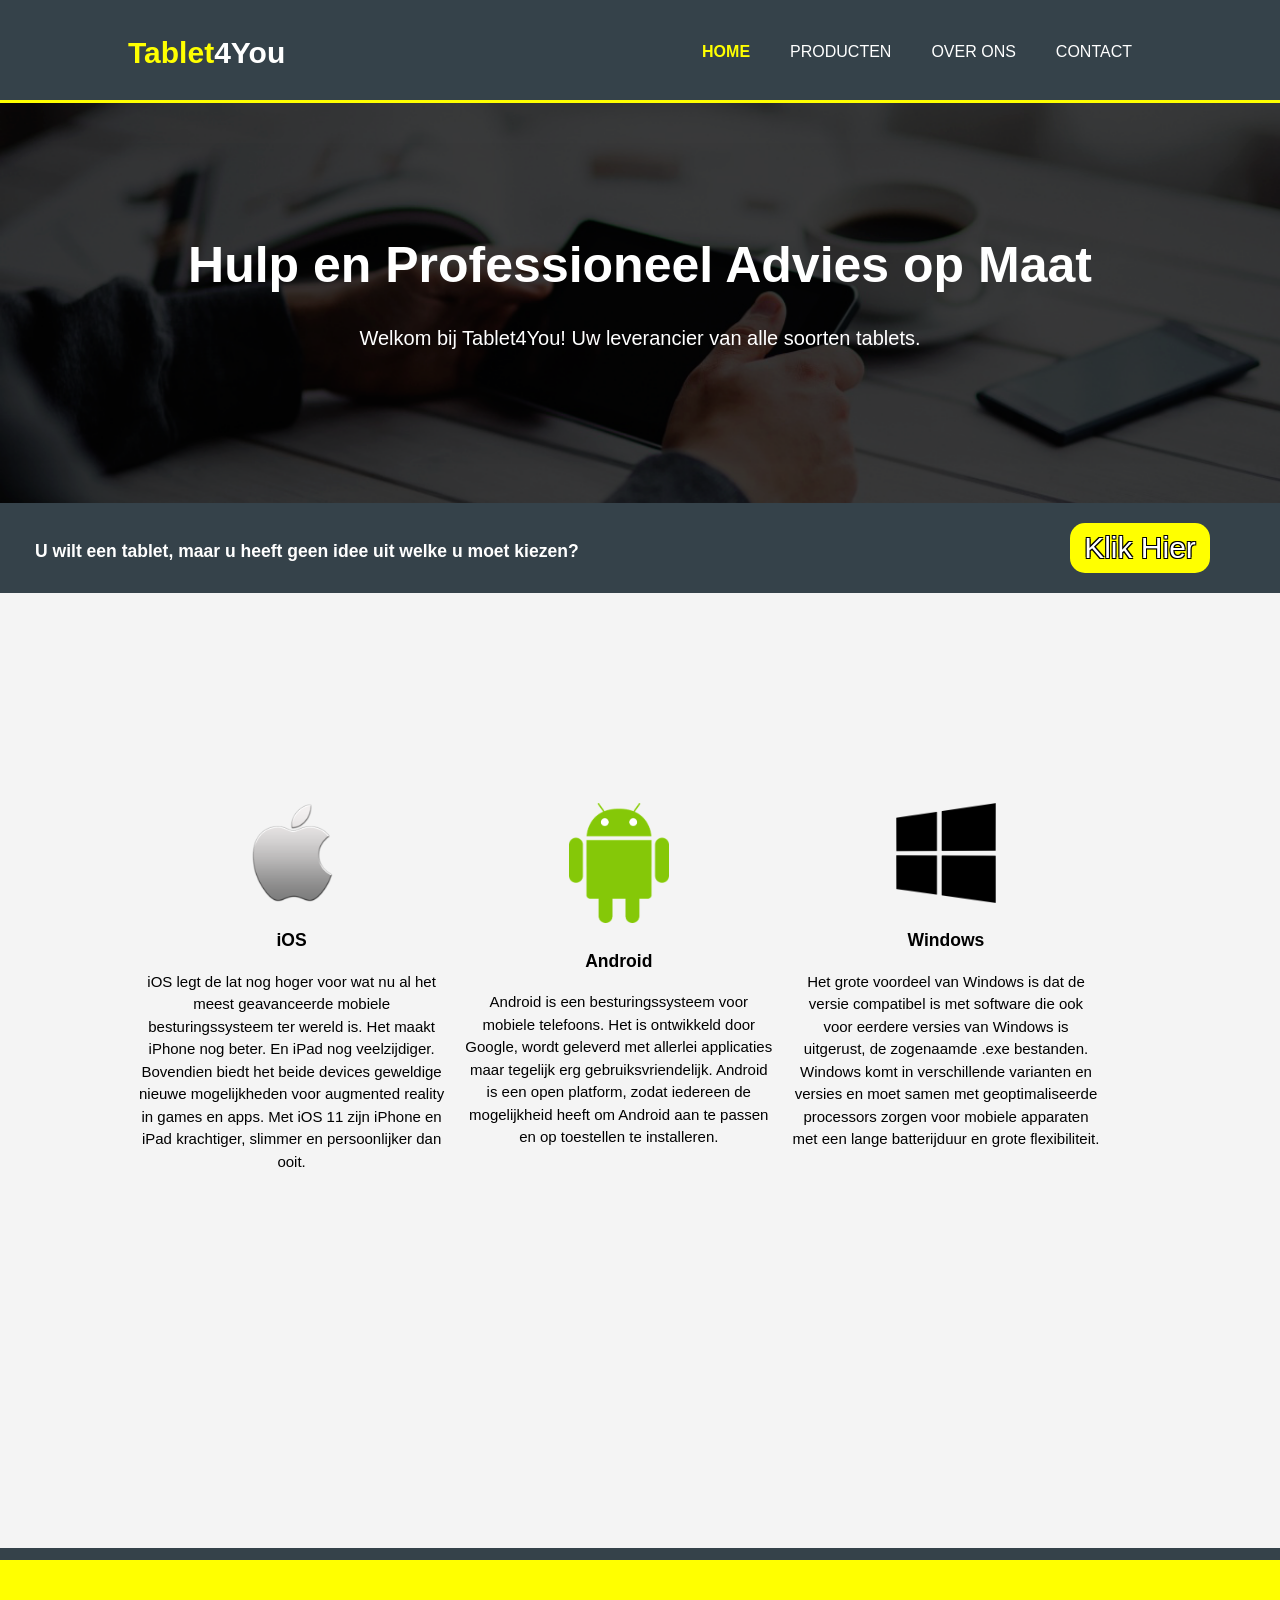
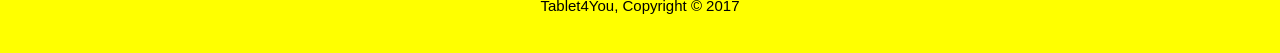
<file: workspace/index.html>
<!DOCTYPE html>
<html>
    <head>
        <meta charset="utf-8">
        <meta http-equiv="X-UA-Compatible" content="IE=edge">
        <meta name="viewport" content="width=device-width">
        <meta name="description" content="Tablet4You, leverancier, tablets, advies, store, vergelijking">
        <meta name="author" content="Jermo barbereaux Swaab">
        <link rel="stylesheet" href="css/style.css">
        <title>Tablet4You | Welkom</title>
    </head>
    <body>
        <header>
          <div class="container">
            <h1 id="branding"><a href="index.html"><span class="highlight">Tablet</span></a>4You</h1>
              <nav>
                <ul>
                  <li class="current"><a href="index.html">Home</a></li>
                  <li ><a href="producten.html">Producten</a></li>
                  <li ><a href="over-ons.html">Over ons</a></li>
                  <li ><a href="contact.html">Contact</a></li>
                </ul>
              </nav>
            </div>
        </header>

        <section id="showcase">
          <div class="container">
            <h1>Hulp en Professioneel Advies op Maat</h1>
            <p>Welkom bij Tablet4You! Uw leverancier van alle soorten tablets. </p>
          </div>
        </section>

        <section id="enquete">
          <h3>U wilt een tablet, maar u heeft geen idee uit welke u moet kiezen?</h3>
          <form method="get" action="https://www.kieskeurig.nl/tablet/
            informatie?gclid=CjwKCAjw-NXPBRB4EiwAVNRLKocKiCOLxY4FORm1Pfgj
            -SnQT7N3kNnmWvGTijvY7-6i064ntR_AGxoCwVMQAvD_BwE&gclsrc=aw.ds">
            <button type="submit" class="button1">Klik Hier</button>
          </form>
        </section>

        <section id="boxes">
          <div class="container">
            <div class="afbeeldingen">
              <img src="./img/apple-logo.png">
              <h3>iOS</h3>
              <p>iOS legt de lat nog hoger voor wat nu al het meest geavanceerde mobiele besturingssysteem ter wereld is.
                Het maakt iPhone nog beter. En iPad nog veelzijdiger. Bovendien biedt het beide devices geweldige nieuwe mogelijkheden voor augmented reality in games en apps.
                Met iOS 11 zijn iPhone en iPad krachtiger, slimmer en persoonlijker dan ooit.</p>
            </div>
            <div class="afbeeldingen">
              <img src="./img/android-logo.png">
              <h3>Android</h3>
              <p>Android is een besturingssysteem voor mobiele telefoons. Het is ontwikkeld door Google, wordt geleverd met allerlei applicaties maar tegelijk erg gebruiksvriendelijk.
                Android is een open platform, zodat  iedereen de mogelijkheid heeft om Android aan te passen en op toestellen te installeren.</p>
            </div>
            <div class="afbeeldingen">
              <img src="./img/windows-logo.png" alt="">
              <h3>Windows</h3>
              <p>Het grote voordeel van Windows is dat de versie compatibel is met software die ook voor eerdere versies van Windows is uitgerust, de zogenaamde .exe bestanden.
                Windows komt in verschillende varianten en versies en moet samen met geoptimaliseerde processors zorgen voor mobiele apparaten met een lange batterijduur en grote flexibiliteit. </p>
            </div>
        </section>

        <footer>
          <p>Tablet4You, Copyright &copy; 2017</p>
        </footer>
    </body>
</html>
</file>
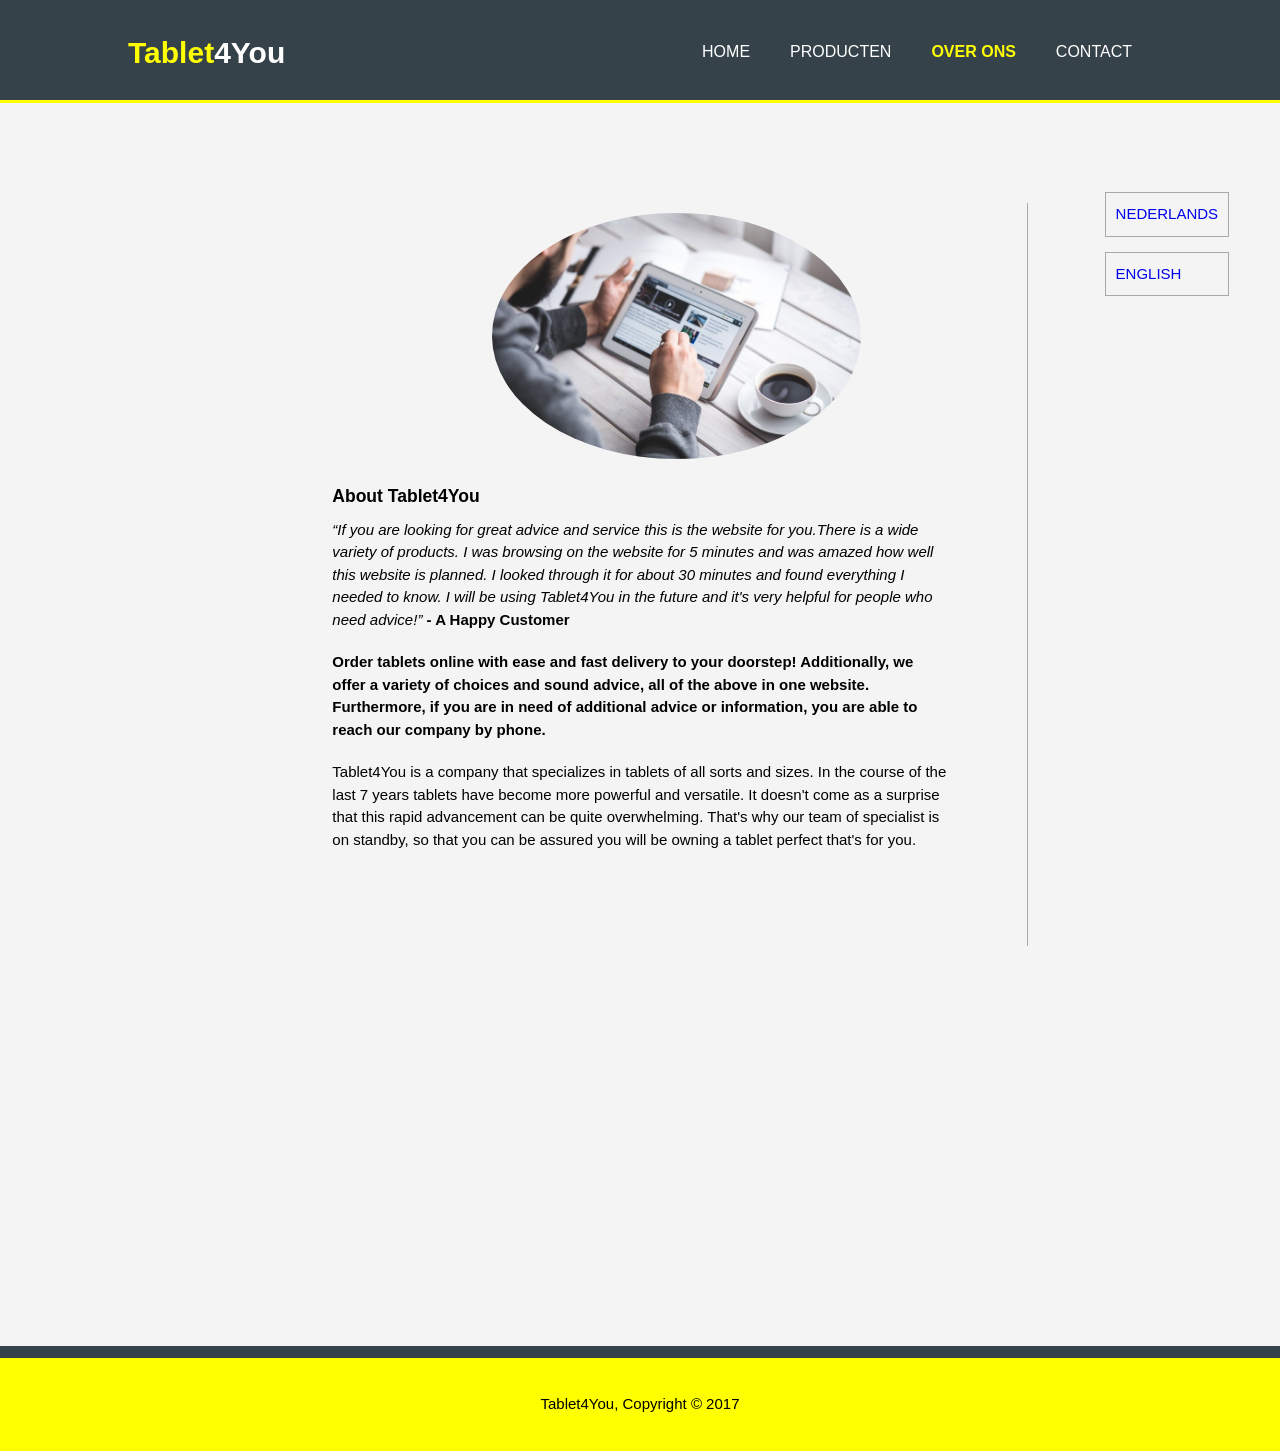
<file: workspace/about-us.html>
<!DOCTYPE html>
<html>
    <head>
        <meta charset="utf-8">
        <meta http-equiv="X-UA-Compatible" content="IE=edge">
        <meta name="viewport" content="width=device-width, initial-scale=1">
        <meta name="description" content="Over ons, tablet4you, about us, info, uitleg">
        <meta name="author" content="Jermo Barbereaux Swaab">
        <link rel="stylesheet" href="css/over-ons.css">
        <title>About Us | Tablet4You</title>
    </head>
    <body>

      <header>
        <div class="container">
          <h1 id="branding"><a href="index.html"><span class="highlight">Tablet</span></a>4You</h1>
            <nav>
              <ul>
                <li ><a href="index.html">Home</a></li>
                <li ><a href="producten.html">Producten</a></li>
                <li class="current"><a href="over-ons.html">Over ons</a></li>
                <li ><a href="contact.html">Contact</a></li>
              </ul>
            </nav>
          </div>
      </header>

      <div class="container">
          <content class="sidebar">
            <ul id="tweetalen">
              <li><a href="over-ons.html">Nederlands</a></li>
              <li><a href="about-us.html">English</a></li>
            </ul>
          </content>

          <main class="main-content">
            <div class="intro">
              <img id="picture" src="img/banner2.jpg">
              <h3>About Tablet4You</h3>

              <em><q>If you are looking for great advice and service this is the website for you.There is a wide variety of products.
                  I was browsing on the website for 5 minutes and was amazed how well this website is planned. I looked through it for about 30 minutes and found everything I needed to know.
                  I will be using Tablet4You in the future and it's very helpful for people who need advice!</q></em>
                  <strong> - A Happy Customer</strong>


              <h4>Order tablets online with ease and fast delivery to your doorstep! Additionally, we offer a variety of choices
              and sound advice, all of the above in one website. Furthermore, if you are in need of additional advice or information,
              you are able to reach our company by phone.</h4>

              <p>Tablet4You is a company that specializes in tablets of all sorts and sizes. In the course of the last 7 years
              tablets have become more powerful and versatile. It doesn't come as a surprise that this rapid advancement can be
              quite overwhelming. That's why our team of specialist is on standby, so that you can be assured you will be owning a tablet
              perfect that's for you.
            </div>
          </main>
      </div>

      <footer>
        <p>Tablet4You, Copyright &copy; 2017</p>
      </footer>

    </body>
</html>
</file>
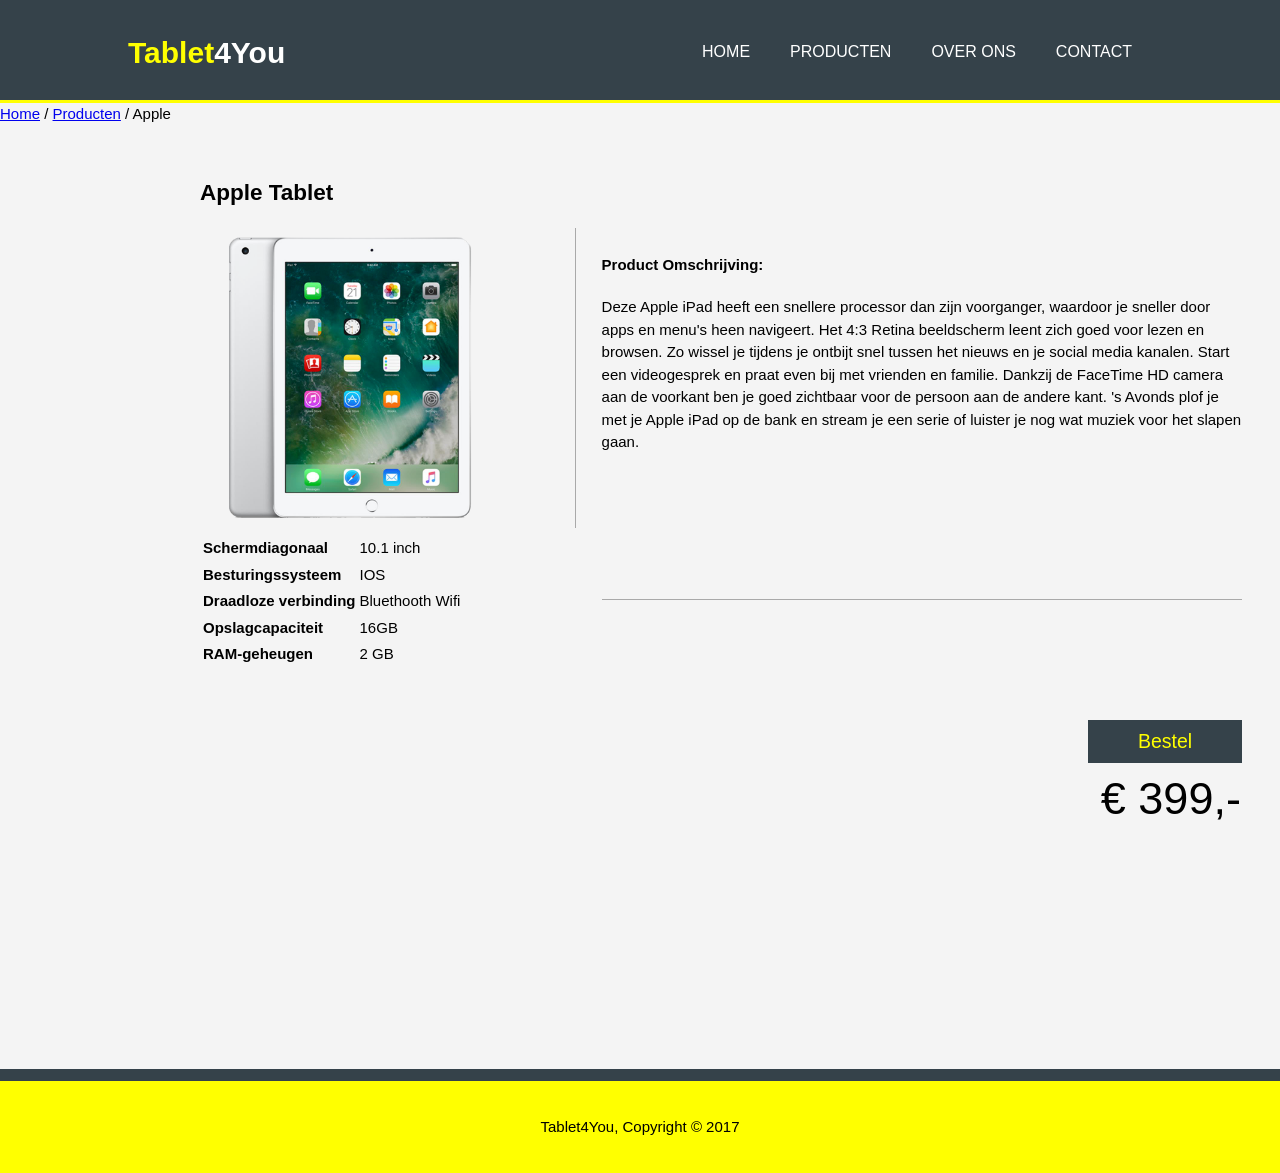
<file: workspace/apple_1.html>
<!DOCTYPE html>
<html>
    <head>
        <meta charset="utf-8">
        <meta http-equiv="X-UA-Compatible" content="IE=edge">
        <meta name="viewport" content="width=device-width, initial-scale=1">
        <meta name="description" content="tablet4you, tablet, apple, 10.1, ios">
        <meta name="author" content="Jermo Barbereaux Swaab">
        <link rel="stylesheet" href="css/tablets.css">
        <title>Apple Tablet | Tablet4You</title>
    </head>
    <body>
      <header>
        <div class="container">
          <h1 id="branding"><a href="index.html"><span class="highlight">Tablet</span></a>4You</h1>
            <nav>
              <ul>
                <li ><a href="index.html">Home</a></li>
                <li ><a href="producten.html">Producten</a></li>
                <li ><a href="over-ons.html">Over ons</a></li>
                <li ><a href="contact.html">Contact</a></li>
              </ul>
            </nav>
          </div>
      </header>
        <div class="broodkruimel"><a href="index.html">Home</a> / <a href="producten.html">Producten</a> / Apple</div>
        <main>
            <content>
                <h2>Apple Tablet</h2>
            </content>
            <content >
                <div class="product-detail">
                    <img src="img/apple zilver 10.png" alt="Een tablet van het merk Apple">
                    <div class="bestel-tablet">
                        <span class="prijs"> € 399,-</span>
                        <form method="get" action="https://www.bcc.nl/computer/tablet">
                          <button type="submit" class="button1">Bestel</button>
                    </div>
                </div>

                <div class="product-description-detail">
                    <table class="product-table">
                        <tr>
                            <th>Schermdiagonaal</th>
                            <td>10.1 inch</td>
                        </tr>
                        <tr>
                            <th>Besturingssysteem</th>
                            <td>IOS</td>
                        </tr>
                        <tr>
                            <th>Draadloze verbinding</th>
                            <td>Bluethooth Wifi</td>
                        </tr>
                        <tr>
                            <th>Opslagcapaciteit</th>
                            <td>16GB</td>
                        </tr>
                        <tr>
                            <th>RAM-geheugen</th>
                            <td> 2 GB</td>
                        </tr>

                    </table>
                    <div class="product-description">
                       <h4>Product Omschrijving:</h4>
                       <p>Deze Apple iPad heeft een snellere processor dan zijn voorganger,
                       waardoor je sneller door apps en menu's heen navigeert.
                       Het 4:3 Retina beeldscherm leent zich goed voor lezen en browsen.
                       Zo wissel je tijdens je ontbijt snel tussen het nieuws en je social media kanalen.
                       Start een videogesprek en praat even bij met vrienden en familie.
                       Dankzij de FaceTime HD camera aan de voorkant ben je goed zichtbaar voor de persoon aan de andere kant.
                       's Avonds plof je met je Apple iPad op de bank en stream je een serie of
                       luister je nog wat muziek voor het slapen gaan.</p>
                    </div>
                </div>

            </content>
        </main>
        <footer>
          <p>Tablet4You, Copyright &copy; 2017</p>
        </footer>
    </body>

</html>
</file>
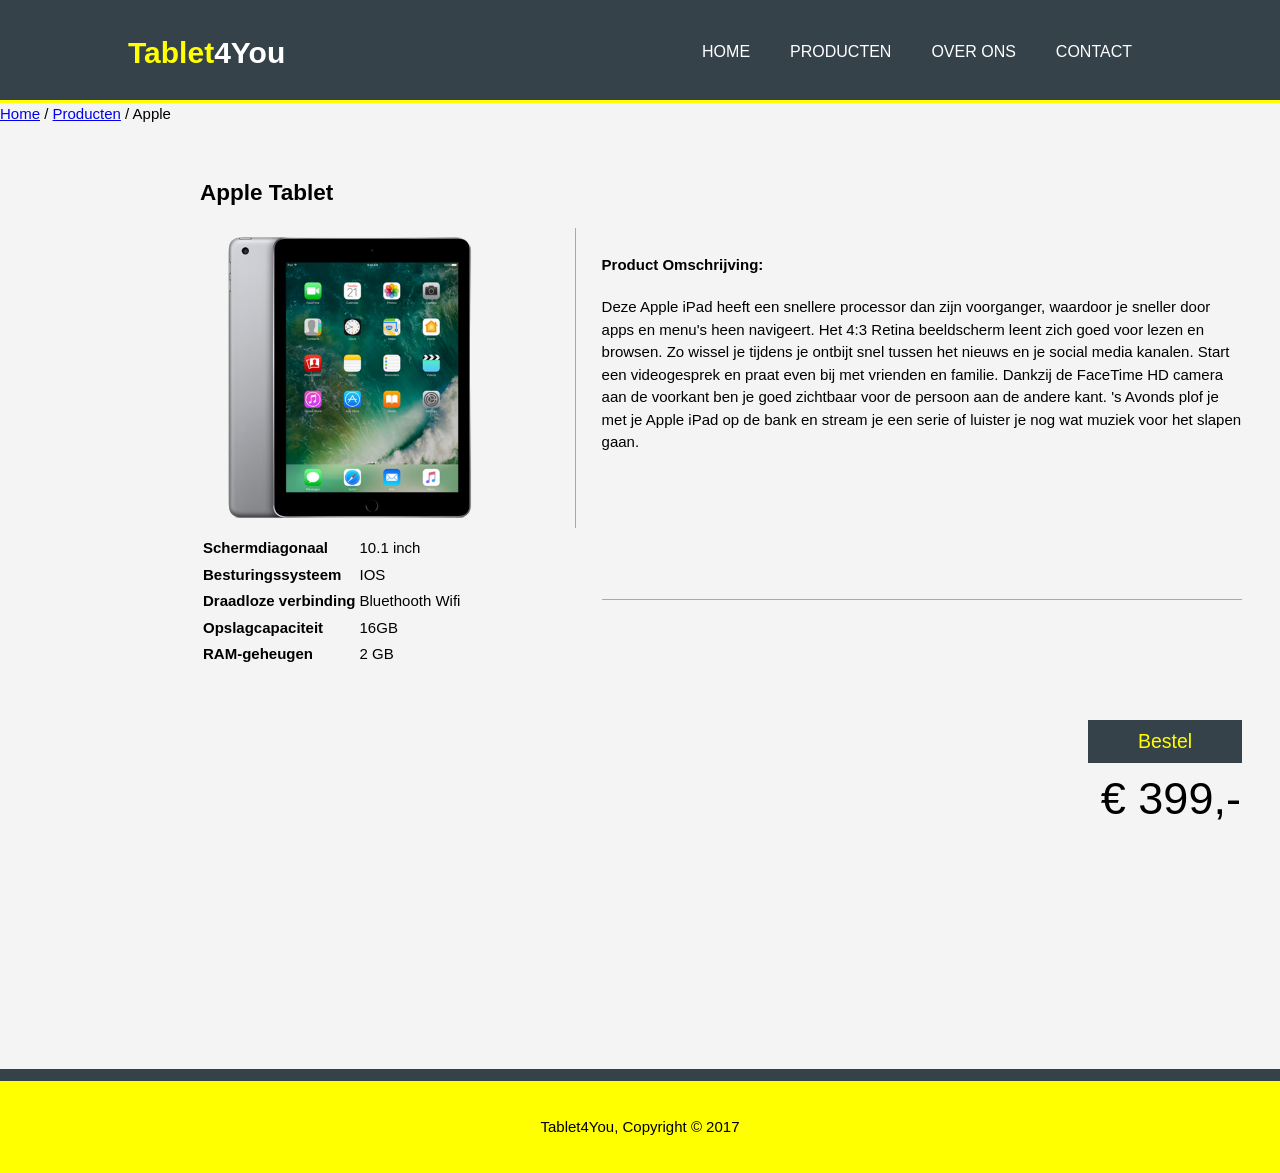
<file: workspace/apple_2.html>
<!DOCTYPE html>
<html>
    <head>
        <meta charset="utf-8">
        <meta http-equiv="X-UA-Compatible" content="IE=edge">
        <meta name="viewport" content="width=device-width, initial-scale=1">
        <meta name="description" content="tablet4you, tablet, apple, 10.1, ios">
        <meta name="author" content="Jermo Barbereaux Swaab">
        <link rel="stylesheet" href="css/tablets.css">
        <title>Apple Tablet | Tablet4You</title>
    </head>
    <body>
      <header>
        <div class="container">
          <h1 id="branding"><a href="index.html"><span class="highlight">Tablet</span></a>4You</h1>
            <nav>
              <ul>
                <li ><a href="index.html">Home</a></li>
                <li ><a href="producten.html">Producten</a></li>
                <li ><a href="over-ons.html">Over ons</a></li>
                <li ><a href="contact.html">Contact</a></li>
              </ul>
            </nav>
          </div>
      </header>
        <div class="broodkruimel"><a href="index.html">Home</a> / <a href="producten.html">Producten</a> / Apple</div>
        <main>
            <content>
                <h2>Apple Tablet</h2>
            </content>
            <content >
                <div class="product-detail">
                    <img src="img/apple space grey 10.png" alt="Een tablet van het merk Apple">
                    <div class="bestel-tablet">
                        <span class="prijs"> € 399,-</span>
                        <form method="get" action="https://www.bcc.nl/computer/tablet">
                          <button type="submit" class="button1">Bestel</button>
                    </div>
                </div>

                <div class="product-description-detail">
                    <table class="product-table">
                        <tr>
                            <th>Schermdiagonaal</th>
                            <td>10.1 inch</td>
                        </tr>
                        <tr>
                            <th>Besturingssysteem</th>
                            <td>IOS</td>
                        </tr>
                        <tr>
                            <th>Draadloze verbinding</th>
                            <td>Bluethooth Wifi</td>
                        </tr>
                        <tr>
                            <th>Opslagcapaciteit</th>
                            <td>16GB</td>
                        </tr>
                        <tr>
                            <th>RAM-geheugen</th>
                            <td> 2 GB</td>
                        </tr>

                    </table>
                    <div class="product-description">
                       <h4>Product Omschrijving:</h4>
                       <p>Deze Apple iPad heeft een snellere processor dan zijn voorganger,
                       waardoor je sneller door apps en menu's heen navigeert.
                       Het 4:3 Retina beeldscherm leent zich goed voor lezen en browsen.
                       Zo wissel je tijdens je ontbijt snel tussen het nieuws en je social media kanalen.
                       Start een videogesprek en praat even bij met vrienden en familie.
                       Dankzij de FaceTime HD camera aan de voorkant ben je goed zichtbaar voor de persoon aan de andere kant.
                       's Avonds plof je met je Apple iPad op de bank en stream je een serie of
                       luister je nog wat muziek voor het slapen gaan.</p>
                    </div>
                </div>
            </content>
        </main>
        <footer>
              <p>Tablet4You, Copyright &copy; 2017</p>
        </footer>

    </body>
</html>
</file>
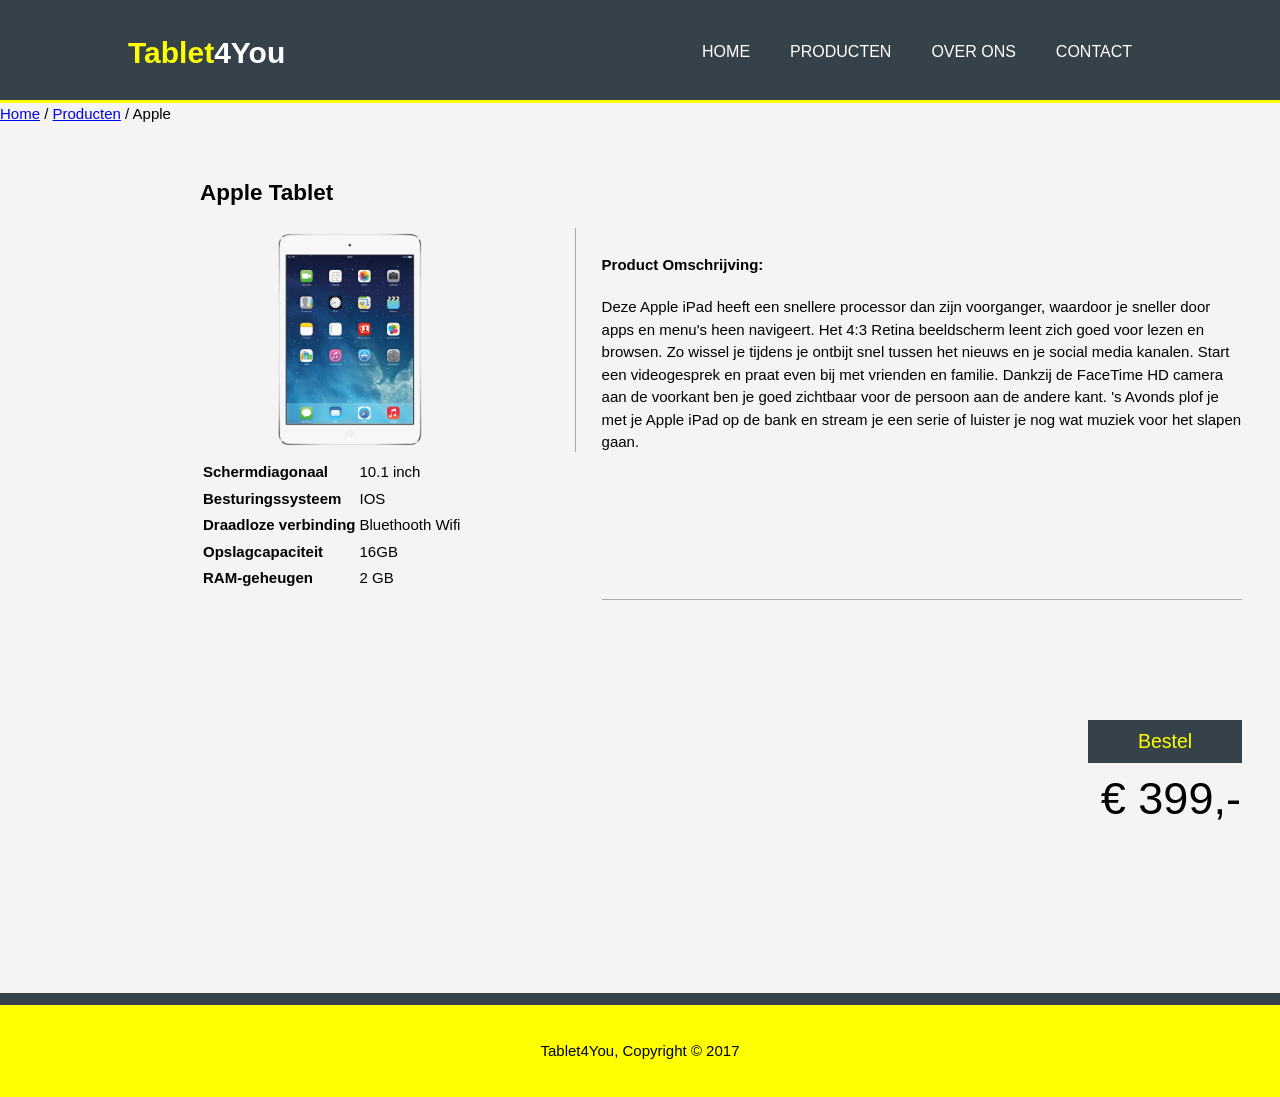
<file: workspace/apple_3.html>
<!DOCTYPE html>
<html>
    <head>
        <meta charset="utf-8">
        <meta http-equiv="X-UA-Compatible" content="IE=edge">
        <meta name="viewport" content="width=device-width, initial-scale=1">
        <meta name="description" content="tablet4you, tablet, apple, 10.1, ios">
        <meta name="author" content="Jermo Barbereaux Swaab">
        <link rel="stylesheet" href="css/tablets.css">
        <title>Apple Tablet | Tablet4You</title>
    </head>
    <body>
      <header>
        <div class="container">
          <h1 id="branding"><a href="index.html"><span class="highlight">Tablet</span></a>4You</h1>
            <nav>
              <ul>
                <li ><a href="index.html">Home</a></li>
                <li ><a href="producten.html">Producten</a></li>
                <li ><a href="over-ons.html">Over ons</a></li>
                <li ><a href="contact.html">Contact</a></li>
              </ul>
            </nav>
          </div>
      </header>
        <div class="broodkruimel"><a href="index.html">Home</a> / <a href="producten.html">Producten</a> / Apple</div>
        <main>
            <content>
                <h2>Apple Tablet</h2>
            </content>
            <content >
                <div class="product-detail">
                    <img src="img/apple wit 10.png" alt="Een tablet van het merk Apple">
                    <div class="bestel-tablet">
                        <span class="prijs"> € 399,-</span>
                        <form method="get" action="https://www.bcc.nl/computer/tablet">
                          <button type="submit" class="button1">Bestel</button>
                    </div>
                </div>


                <div class="product-description-detail">
                    <table class="product-table">
                        <tr>
                            <th>Schermdiagonaal</th>
                            <td>10.1 inch</td>
                        </tr>
                        <tr>
                            <th>Besturingssysteem</th>
                            <td>IOS</td>
                        </tr>
                        <tr>
                            <th>Draadloze verbinding</th>
                            <td>Bluethooth Wifi</td>
                        </tr>
                        <tr>
                            <th>Opslagcapaciteit</th>
                            <td>16GB</td>
                        </tr>
                        <tr>
                            <th>RAM-geheugen</th>
                            <td> 2 GB</td>
                        </tr>

                    </table>
                    <div class="product-description">
                       <h4>Product Omschrijving:</h4>
                       <p>Deze Apple iPad heeft een snellere processor dan zijn voorganger,
                       waardoor je sneller door apps en menu's heen navigeert.
                       Het 4:3 Retina beeldscherm leent zich goed voor lezen en browsen.
                       Zo wissel je tijdens je ontbijt snel tussen het nieuws en je social media kanalen.
                       Start een videogesprek en praat even bij met vrienden en familie.
                       Dankzij de FaceTime HD camera aan de voorkant ben je goed zichtbaar voor de persoon aan de andere kant.
                       's Avonds plof je met je Apple iPad op de bank en stream je een serie of
                       luister je nog wat muziek voor het slapen gaan.</p>
                    </div>
                </div>

            </content>
        </main>
        <footer>
          <p>Tablet4You, Copyright &copy; 2017</p>
        </footer>

    </body>
</html>
</file>
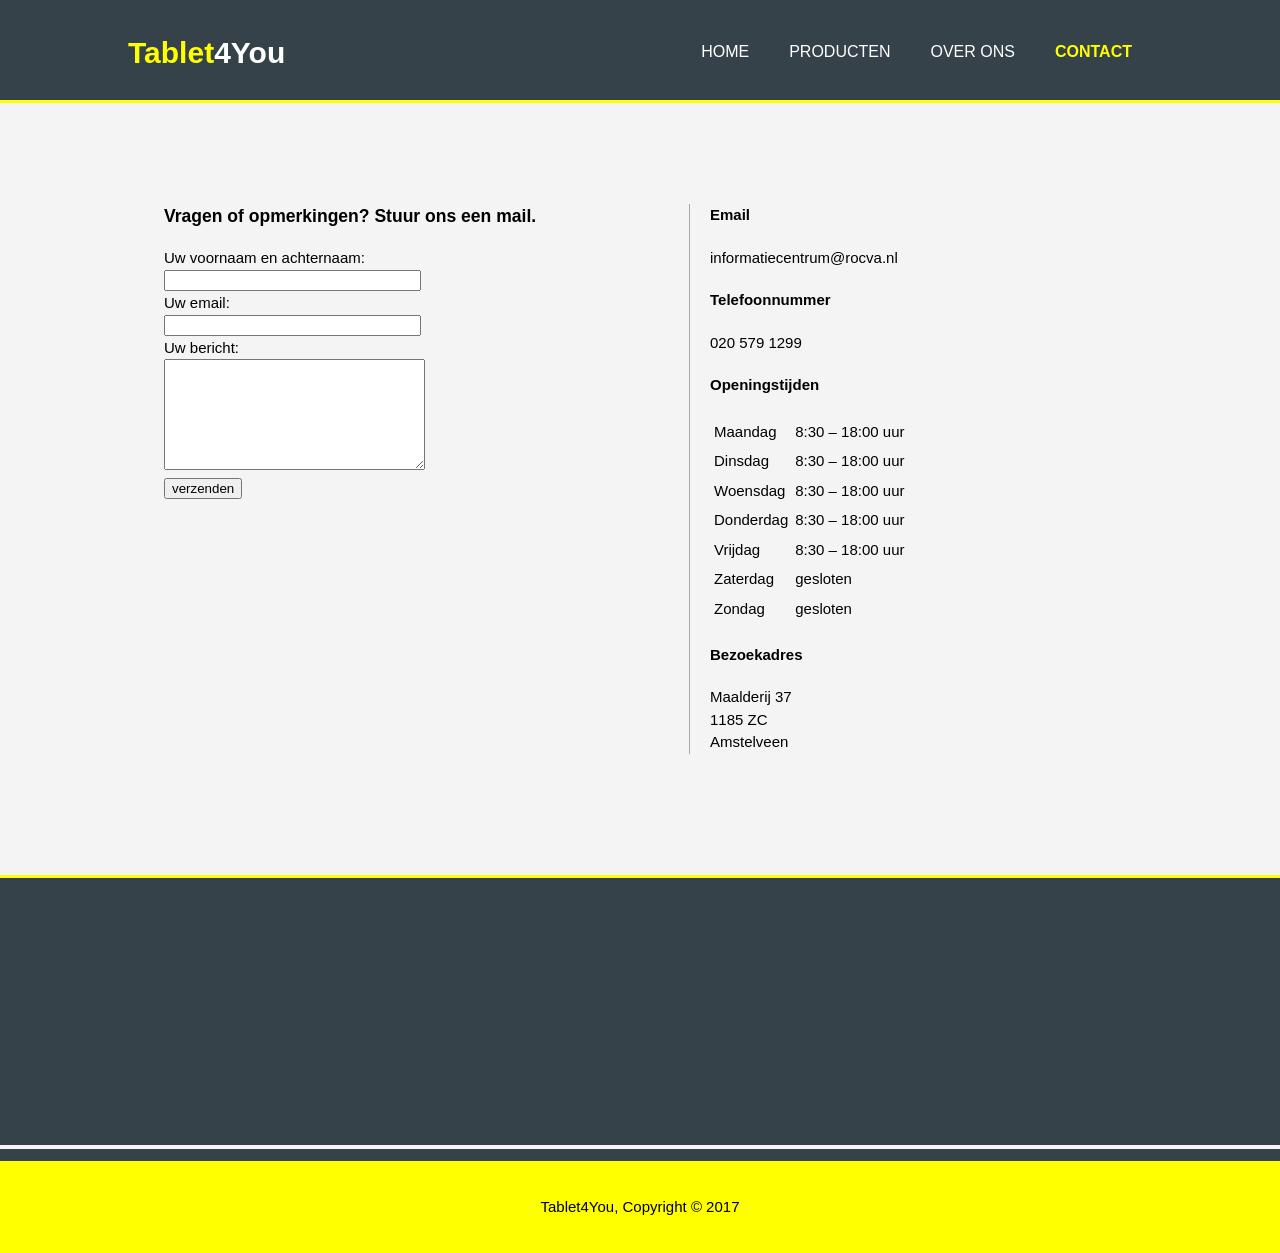
<file: workspace/contact.html>
<!DOCTYPE html>
<html>
    <head>
        <meta charset="utf-8">
        <meta http-equiv="X-UA-Compatible" content="IE=edge">
        <meta name="viewport" content="width=device-width, initial-scale=1">
        <meta name="description" content="contact, tablet4you, email, telefoonnummer">
        <meta name="author" content="Jermo Barbereaux Swaab">
        <link rel="stylesheet" href="css/contact.css">
        <title>Contact | Tablet4You</title>
    </head>
    <body>
      <header>
        <div class="container">
          <h1 id="branding"><a href="index.html"><span class="highlight">Tablet</span></a>4You</h1>
            <nav>
              <ul>
                <li ><a href="index.html">Home</a></li>
                <li ><a href="producten.html">Producten</a></li>
                <li ><a href="over-ons.html">Over ons</a></li>
                <li class="current"><a href="contact.html">Contact</a></li>
              </ul>
            </nav>
          </div>
      </header>
      <div class="container-contact">
        <div class="contact-form">
          <form id="contact_form" action="mailto:example@mail.com" method="POST" enctype="multipart/form-data">
            <div class="row">
              <h3>Vragen of opmerkingen? Stuur ons een mail.</h3>
              <label for="name">Uw voornaam en achternaam:</label><br>
              <input id="name" class="input" name="name" type="text" value="" size="30"><br>
            </div>
            <div class="row">
              <label for="email">Uw email:</label><br>
              <input id="email" class="input" name="email" type="text" value="" size="30"><br>
            </div>
            <div class="row">
              <label for="message">Uw bericht:</label><br>
              <textarea id="message" class="input" name="message" rows="7" cols="30"></textarea><br>
            </div>
            <input type="submit" name="action" value="verzenden">

          </form>
        </div>

        <div id="bedrijf-info">
          <h4>Email</h4>
          <p>informatiecentrum@rocva.nl</p>

          <h4>Telefoonnummer</h4>
          <p>020 579 1299</p>

          <h4>Openingstijden</h4>
          <table border="0" cellspacing="1" cellpadding="3">
            <tbody>
            <tr>
              <td>Maandag</td>
              <td>8:30 – 18:00 uur</td>
            </tr>
            <tr>
              <td>Dinsdag</td>
              <td>8:30 – 18:00 uur</td>
            </tr>
            <tr>
              <td>Woensdag</td>
              <td>8:30 – 18:00 uur</td>
            </tr>
            <tr>
              <td>Donderdag</td>
              <td>8:30 – 18:00 uur</td>
            </tr>
            <tr>
              <td>Vrijdag</td>
              <td>8:30 – 18:00 uur</td>
            </tr>
            <tr>
              <td>Zaterdag</td>
              <td>gesloten</td>
            </tr>
            <tr>
              <td>Zondag</td>
              <td>gesloten</td>
            </tr>
            </tbody>
            </table>

          <h4>Bezoekadres</h4>
          Maalderij 37 <br>
          1185 ZC <br>
          Amstelveen <br>
        </div>
      </div>

      <footer>
        <p>Tablet4You, Copyright &copy; 2017</p>
      </footer>

      <div class="maps">
        <iframe src="https://www.google.com/maps/embed?pb=!1m18!1m12!1m3!1d6902.611761597907!2d4.83809171660685!
        3d52.289835379259124!2m3!1f0!2f0!3f0!3m2!1i1024!2i768!4f13.1!3m3!1m2!1s0x0%3A0x193fc89bd75773ba!2sROC+van+Amsterdam+-+MBO+College+Amstelland!5e0!3m2!1sen!2snl!4v1509313641135"
        width="100%" height="250" frameborder="0"</iframe>
      </div>

    </body>
  </html>
</file>
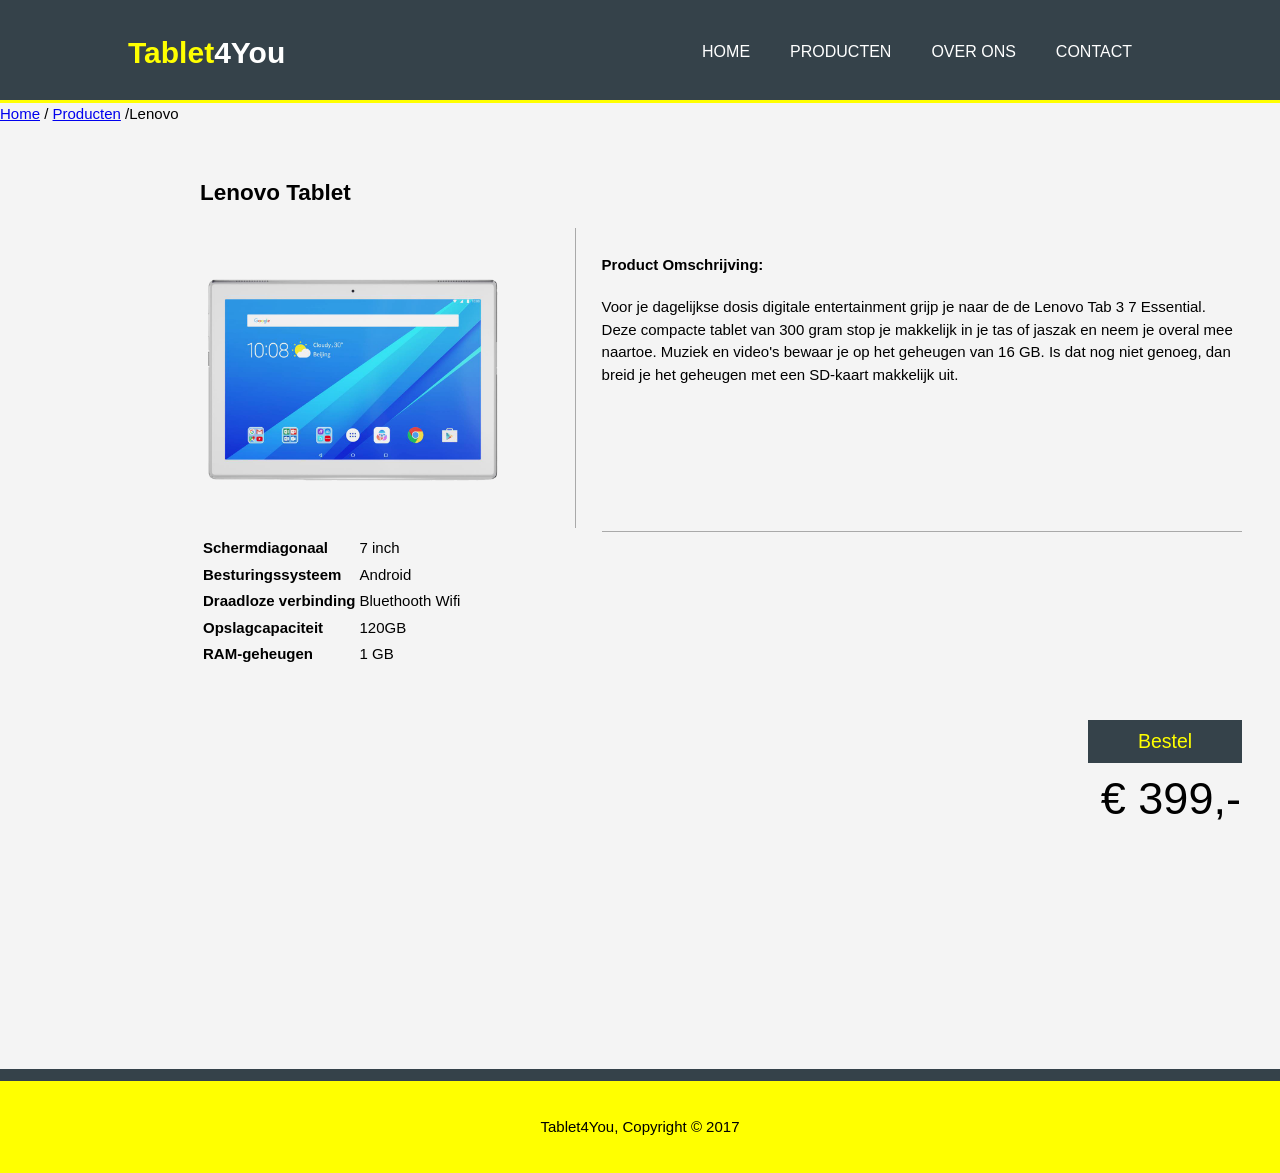
<file: workspace/lenovo_1.html>
<!DOCTYPE html>
<html>
    <head>
        <meta charset="utf-8">
        <meta http-equiv="X-UA-Compatible" content="IE=edge">
        <meta name="viewport" content="width=device-width, initial-scale=1">
        <meta name="description" content="tablet4you, tablet, lenovo, 7, android">
        <meta name="author" content="Jermo Barbereaux Swaab">
        <link rel="stylesheet" href="css/tablets.css">
        <title>Lenovo Tablet | Tablet4You</title>
    </head>
    <body>
      <header>
        <div class="container">
          <h1 id="branding"><a href="index.html"><span class="highlight">Tablet</span></a>4You</h1>
            <nav>
              <ul>
                <li ><a href="index.html">Home</a></li>
                <li ><a href="producten.html">Producten</a></li>
                <li ><a href="over-ons.html">Over ons</a></li>
                <li ><a href="contact.html">Contact</a></li>
              </ul>
            </nav>
          </div>
      </header>
        <div class="broodkruimel"><a href="index.html">Home</a> / <a href="producten.html">Producten</a> /Lenovo</div>
        <main>
            <content>
                <h2>Lenovo Tablet</h2>
            </content>
            <content >
                <div class="product-detail">
                    <img src="img/lenovo zilver 10.png" alt="Een tablet van het merk Apple">
                    <div class="bestel-tablet">
                        <span class="prijs"> € 399,-</span>
                        <form method="get" action="https://www.bcc.nl/computer/tablet">
                          <button type="submit" class="button1">Bestel</button>
                    </div>
                </div>

                <div class="product-description-detail">
                    <table class="product-table">
                        <tr>
                            <th>Schermdiagonaal</th>
                            <td>7 inch</td>
                        </tr>
                        <tr>
                            <th>Besturingssysteem</th>
                            <td>Android</td>
                        </tr>
                        <tr>
                            <th>Draadloze verbinding</th>
                            <td>Bluethooth Wifi</td>
                        </tr>
                        <tr>
                            <th>Opslagcapaciteit</th>
                            <td>120GB</td>
                        </tr>
                        <tr>
                            <th>RAM-geheugen</th>
                            <td> 1 GB</td>
                        </tr>

                    </table>
                    <div class="product-description">
                        <h4>Product Omschrijving:</h4>
                        <p>Voor je dagelijkse dosis digitale entertainment grijp je naar de de Lenovo Tab 3 7 Essential.
                        Deze compacte tablet van 300 gram stop je makkelijk in je tas of jaszak en neem je overal mee naartoe.
                        Muziek en video's bewaar je op het geheugen van 16 GB. Is dat nog niet genoeg,
                        dan breid je het geheugen met een SD-kaart makkelijk uit.</p>
                    </div>
                </div>

            </content>
        </main>
        <footer>
          <p>Tablet4You, Copyright &copy; 2017</p>
        </footer>

    </body>
</html>
</file>
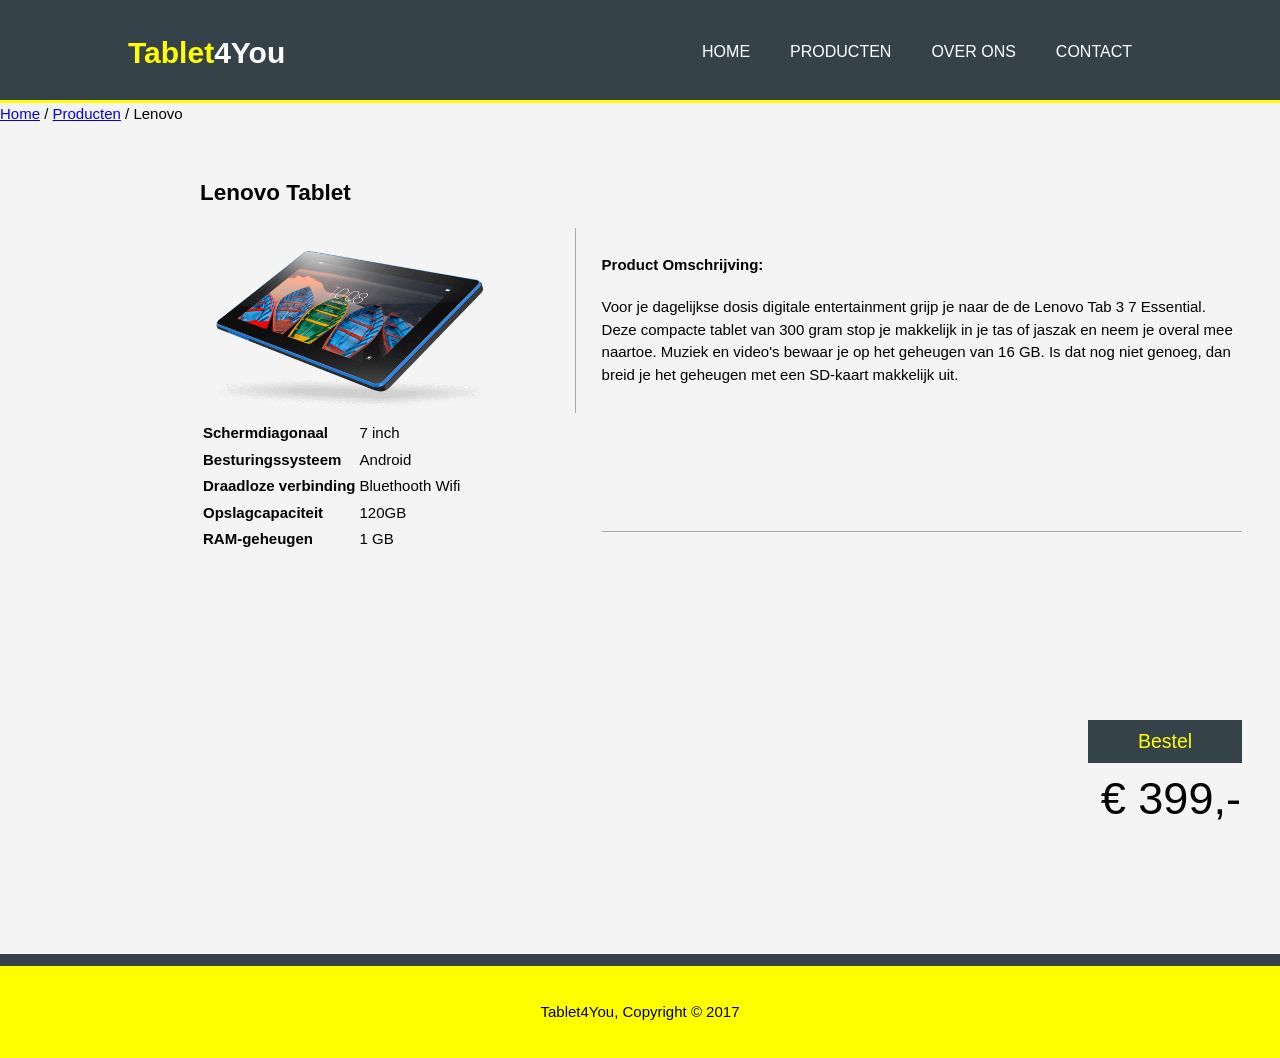
<file: workspace/lenovo_2.html>
<!DOCTYPE html>
<html>
    <head>
        <meta charset="utf-8">
        <meta http-equiv="X-UA-Compatible" content="IE=edge">
        <meta name="viewport" content="width=device-width, initial-scale=1">
        <meta name="description" content="tablet4you, tablet, lenovo, 7, android">
        <meta name="author" content="Jermo Barbereaux Swaab">
        <link rel="stylesheet" href="css/tablets.css">
        <title>Lenovo Tablet | Tablet4You</title>
    </head>
    <body>
      <header>
        <div class="container">
          <h1 id="branding"><a href="index.html"><span class="highlight">Tablet</span></a>4You</h1>
            <nav>
              <ul>
                <li ><a href="index.html">Home</a></li>
                <li ><a href="producten.html">Producten</a></li>
                <li ><a href="over-ons.html">Over ons</a></li>
                <li ><a href="contact.html">Contact</a></li>
              </ul>
            </nav>
          </div>
      </header>
        <div class="broodkruimel"><a href="index.html">Home</a> / <a href="producten.html">Producten</a> / Lenovo</div>
        <main>
            <content>
                <h2>Lenovo Tablet</h2>
            </content>
            <content >
                <div class="product-detail">
                    <img src="img/lenovo-tablet-tab3-7-essential-main.png" alt="Een tablet van het merk Lenovo">
                    <div class="bestel-tablet">
                        <span class="prijs"> € 399,-</span>
                        <form method="get" action="https://www.bcc.nl/computer/tablet">
                          <button type="submit" class="button1">Bestel</button>
                    </div>
                </div>

                <div class="product-description-detail">
                    <table class="product-table">
                        <tr>
                            <th>Schermdiagonaal</th>
                            <td>7 inch</td>
                        </tr>
                        <tr>
                            <th>Besturingssysteem</th>
                            <td>Android</td>
                        </tr>
                        <tr>
                            <th>Draadloze verbinding</th>
                            <td>Bluethooth Wifi</td>
                        </tr>
                        <tr>
                            <th>Opslagcapaciteit</th>
                            <td>120GB</td>
                        </tr>
                        <tr>
                            <th>RAM-geheugen</th>
                            <td> 1 GB</td>
                        </tr>

                    </table>
                    <div class="product-description">
                        <h4>Product Omschrijving:</h4>
                        <p>Voor je dagelijkse dosis digitale entertainment grijp je naar de de Lenovo Tab 3 7 Essential.
                        Deze compacte tablet van 300 gram stop je makkelijk in je tas of jaszak en neem je overal mee naartoe.
                        Muziek en video's bewaar je op het geheugen van 16 GB. Is dat nog niet genoeg,
                        dan breid je het geheugen met een SD-kaart makkelijk uit.</p>
                    </div>
                </div>

            </content>
        </main>
        <footer>
          <p>Tablet4You, Copyright &copy; 2017</p>
        </footer>

    </body>
</html>
</file>
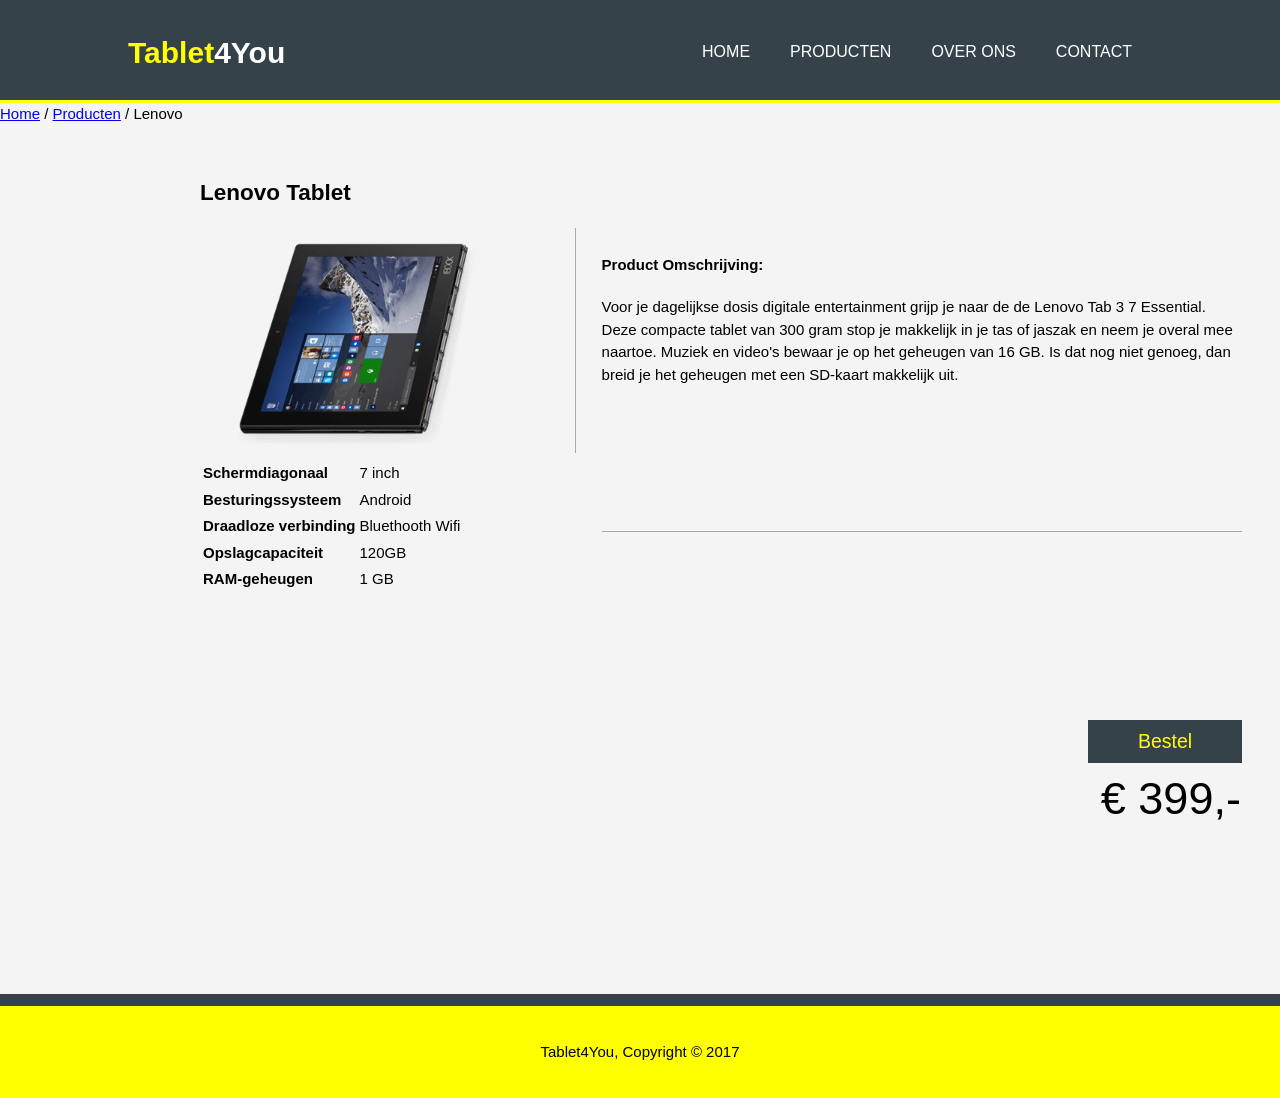
<file: workspace/lenovo_3.html>
<!DOCTYPE html>
<html>
    <head>
        <meta charset="utf-8">
        <meta http-equiv="X-UA-Compatible" content="IE=edge">
        <meta name="viewport" content="width=device-width, initial-scale=1">
        <meta name="description" content="tablet4you, tablet, lenovo, 7, android">
        <meta name="author" content="Jermo Barbereaux Swaab">
        <link rel="stylesheet" href="css/tablets.css">
        <title>Lenovo Tablet | Tablet4You</title>
    </head>
    <body>
      <header>
        <div class="container">
          <h1 id="branding"><a href="index.html"><span class="highlight">Tablet</span></a>4You</h1>
            <nav>
              <ul>
                <li ><a href="index.html">Home</a></li>
                <li ><a href="producten.html">Producten</a></li>
                <li ><a href="over-ons.html">Over ons</a></li>
                <li ><a href="contact.html">Contact</a></li>
              </ul>
            </nav>
          </div>
      </header>
        <div class="broodkruimel"><a href="index.html">Home</a> / <a href="producten.html">Producten</a> / Lenovo</div>
        <main>
            <content>
                <h2>Lenovo Tablet</h2>
            </content>
            <content >
                <div class="product-detail">
                    <img src="img/lenovo zwart 10.png" alt="Een tablet van het merk Lenovo">
                    <div class="bestel-tablet">
                        <span class="prijs"> € 399,-</span>
                        <form method="get" action="https://www.bcc.nl/computer/tablet">
                          <button type="submit" class="button1">Bestel</button>
                    </div>
                </div>

                <div class="product-description-detail">
                    <table class="product-table">
                        <tr>
                            <th>Schermdiagonaal</th>
                            <td>7 inch</td>
                        </tr>
                        <tr>
                            <th>Besturingssysteem</th>
                            <td>Android</td>
                        </tr>
                        <tr>
                            <th>Draadloze verbinding</th>
                            <td>Bluethooth Wifi</td>
                        </tr>
                        <tr>
                            <th>Opslagcapaciteit</th>
                            <td>120GB</td>
                        </tr>
                        <tr>
                            <th>RAM-geheugen</th>
                            <td> 1 GB</td>
                        </tr>

                    </table>
                    <div class="product-description">
                        <h4>Product Omschrijving:</h4>
                        <p>Voor je dagelijkse dosis digitale entertainment grijp je naar de de Lenovo Tab 3 7 Essential.
                        Deze compacte tablet van 300 gram stop je makkelijk in je tas of jaszak en neem je overal mee naartoe.
                        Muziek en video's bewaar je op het geheugen van 16 GB. Is dat nog niet genoeg,
                        dan breid je het geheugen met een SD-kaart makkelijk uit.</p>
                    </div>
                </div>

            </content>
        </main>
        <footer>
          <p>Tablet4You, Copyright &copy; 2017</p>
        </footer>

    </body>
</html>
</file>
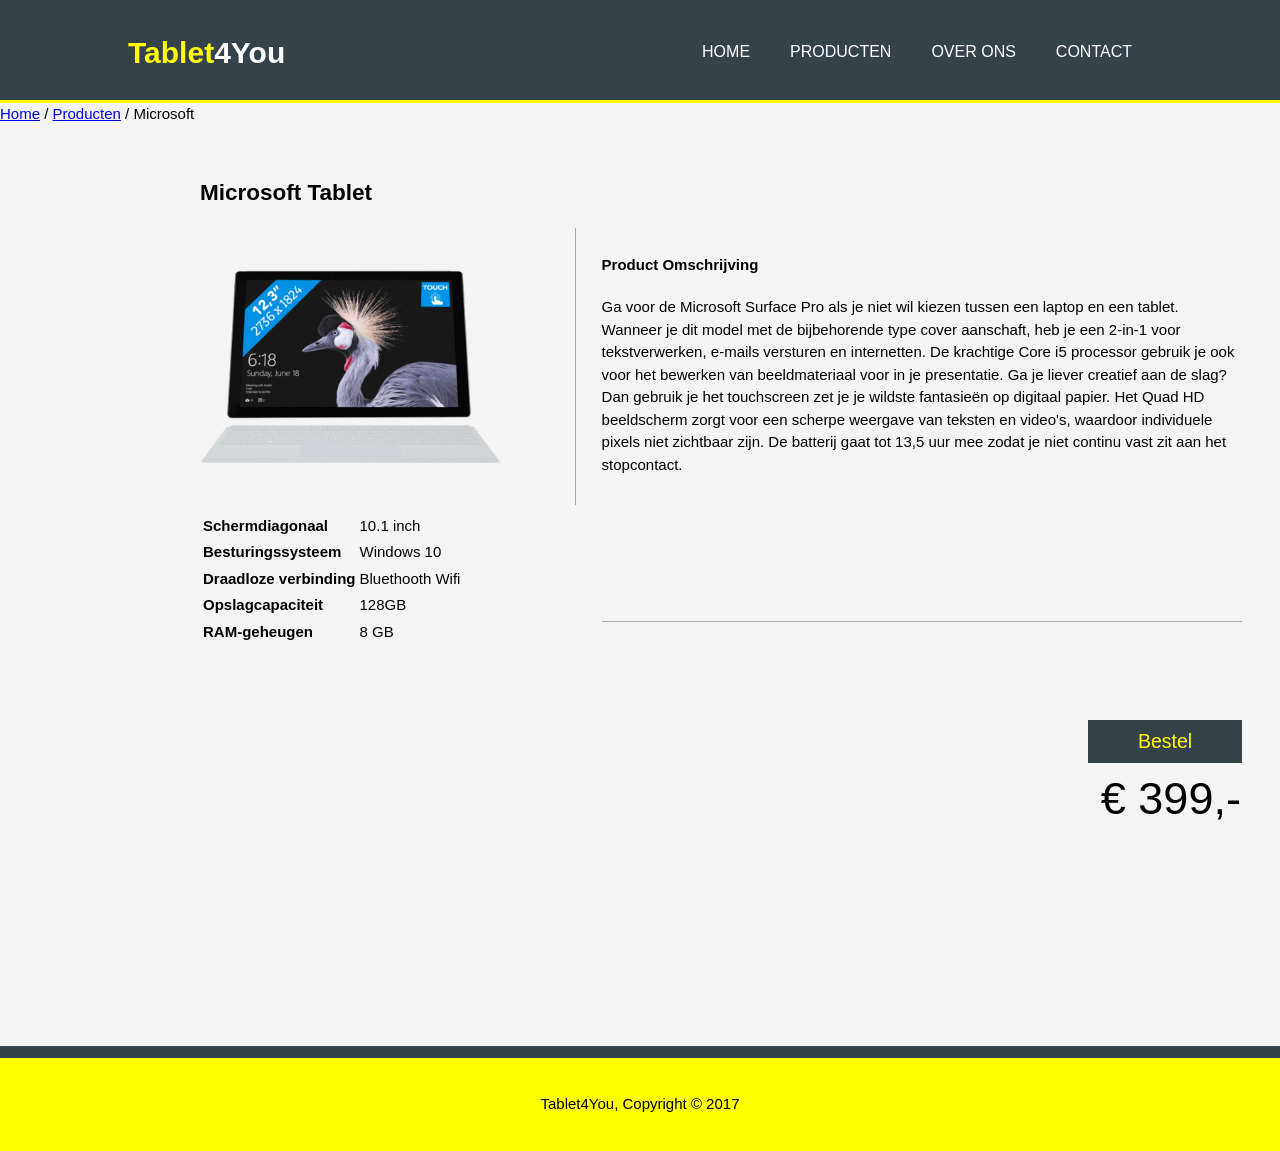
<file: workspace/microsoft_1.html>
<!DOCTYPE html>
<html>
    <head>
        <meta charset="utf-8">
        <meta http-equiv="X-UA-Compatible" content="IE=edge">
        <meta name="viewport" content="width=device-width, initial-scale=1">
        <meta name="description" content="tablet4you, tablet, windows, microsoft, laptop">
        <meta name="author" content="Jermo Barbereaux Swaab">
        <link rel="stylesheet" href="css/tablets.css">
        <title>Microsoft Tablet | Tablet4You</title>
    </head>
    <body>
      <header>
        <div class="container">
          <h1 id="branding"><a href="index.html"><span class="highlight">Tablet</span></a>4You</h1>
            <nav>
              <ul>
                <li ><a href="index.html">Home</a></li>
                <li ><a href="producten.html">Producten</a></li>
                <li ><a href="over-ons.html">Over ons</a></li>
                <li ><a href="contact.html">Contact</a></li>
              </ul>
            </nav>
          </div>
      </header>
        <div class="broodkruimel"><a href="index.html">Home</a> / <a href="producten.html">Producten</a> / Microsoft</div>
        <main>
            <content>
                <h2>Microsoft Tablet</h2>
            </content>
            <content >
                <div class="product-detail">
                    <img src="img/microsoft.png" alt="Een tablet van het merk Lenovo">
                    <div class="bestel-tablet">
                        <span class="prijs"> € 399,-</span>
                        <form method="get" action="https://www.bcc.nl/computer/tablet">
                          <button type="submit" class="button1">Bestel</button>
                    </div>
                </div>


                <div class="product-description-detail">
                    <table class="product-table">
                        <tr>
                            <th>Schermdiagonaal</th>
                            <td>10.1 inch</td>
                        </tr>
                        <tr>
                            <th>Besturingssysteem</th>
                            <td>Windows 10</td>
                        </tr>
                        <tr>
                            <th>Draadloze verbinding</th>
                            <td>Bluethooth Wifi</td>
                        </tr>
                        <tr>
                            <th>Opslagcapaciteit</th>
                            <td>128GB</td>
                        </tr>
                        <tr>
                            <th>RAM-geheugen</th>
                            <td> 8 GB</td>
                        </tr>

                    </table>
                    <div class="product-description">
                       <h4>Product Omschrijving</h4>
                       <p>Ga voor de Microsoft Surface Pro als je niet wil kiezen tussen een laptop en een tablet.
                       Wanneer je dit model met de bijbehorende type cover aanschaft, heb je een 2-in-1 voor tekstverwerken,
                       e-mails versturen en internetten. De krachtige Core i5 processor gebruik je ook voor het bewerken
                       van beeldmateriaal voor in je presentatie. Ga je liever creatief aan de slag? Dan gebruik je
                       het touchscreen zet je je wildste fantasieën op digitaal papier. Het Quad HD beeldscherm zorgt
                       voor een scherpe weergave van teksten en video's, waardoor individuele pixels niet zichtbaar zijn.
                       De batterij gaat tot 13,5 uur mee zodat je niet continu vast zit aan het stopcontact.</p>
                    </div>
                </div>

            </content>
        </main>
        <footer>
          <p>Tablet4You, Copyright &copy; 2017</p>
        </footer>

    </body>
</html>
</file>
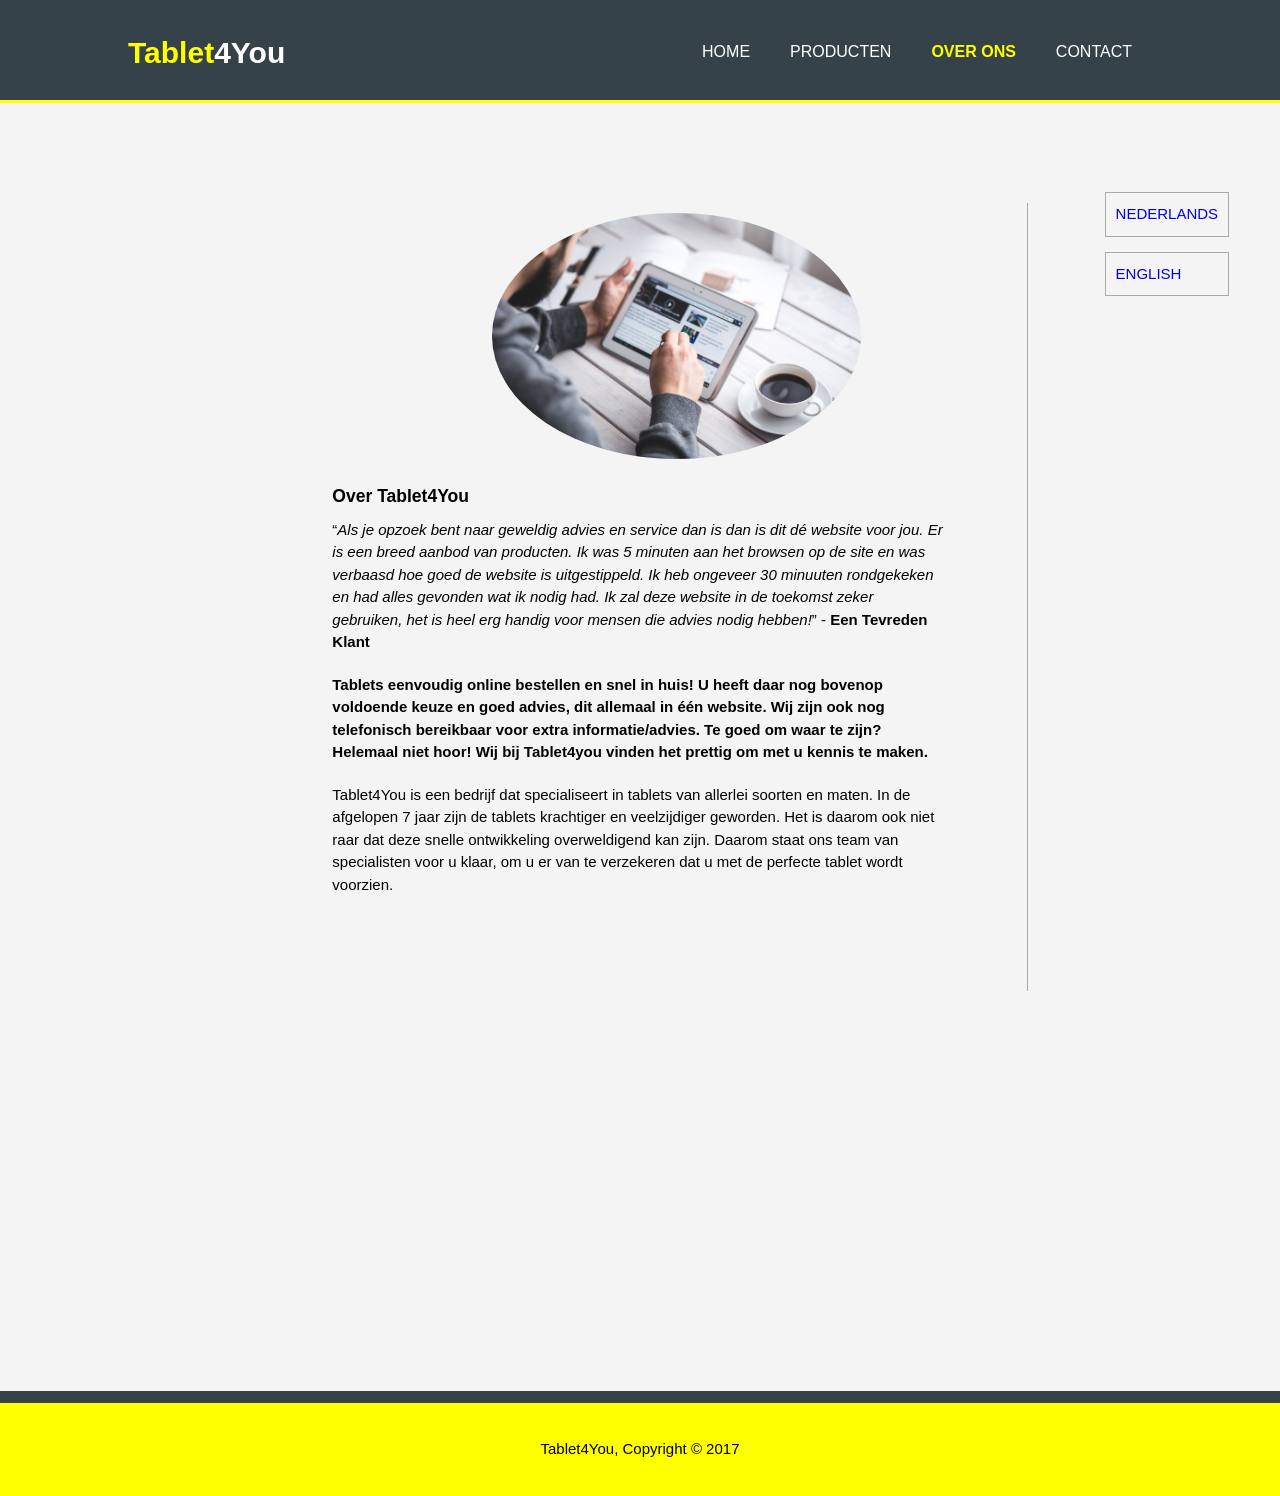
<file: workspace/over-ons.html>
<!DOCTYPE html>
<html>
    <head>
        <meta charset="utf-8">
        <meta http-equiv="X-UA-Compatible" content="IE=edge">
        <meta name="viewport" content="width=device-width, initial-scale=1">
        <meta name="description" content="Over ons, tablet4you, about us, info, uitleg">
        <meta name="author" content="Jermo Barbereaux Swaab">
        <link rel="stylesheet" href="css/over-ons.css">
        <title>Over Ons | Tablet4You</title>
    </head>
    <body>
      <header>
        <div class="container">
          <h1 id="branding"><a href="index.html"><span class="highlight">Tablet</span></a>4You</h1>
            <nav>
              <ul>
                <li ><a href="index.html">Home</a></li>
                <li ><a href="producten.html">Producten</a></li>
                <li class="current"><a href="over-ons.html">Over ons</a></li>
                <li ><a href="contact.html">Contact</a></li>
              </ul>
            </nav>
          </div>
      </header>

      <div class="container">
          <content class="sidebar">
            <ul id="tweetalen">
              <li><a href="over-ons.html">Nederlands</a></li>
              <li><a href="about-us.html">English</a></li>
            </ul>
          </content>

          <main class="main-content">
            <div class="intro">
              <img id="picture" src="img/banner2.jpg">
              <h3>Over Tablet4You</h3>

              <q><em>Als je opzoek bent naar geweldig advies en service dan is dan
              is dit dé website voor jou. Er is een breed aanbod van producten. Ik was 5 minuten
              aan het browsen op de site en was verbaasd hoe goed de website is uitgestippeld.
              Ik heb ongeveer 30 minuuten rondgekeken en had alles gevonden wat ik nodig had.
              Ik zal deze website in de toekomst zeker gebruiken, het is heel erg handig voor mensen die
              advies nodig hebben!</em></q> - <strong>Een Tevreden Klant</strong>

              <h4>Tablets eenvoudig online bestellen en snel in huis!
              U heeft daar nog bovenop voldoende keuze en goed advies, dit allemaal in één website.
              Wij zijn ook nog telefonisch bereikbaar voor extra informatie/advies.
              Te goed om waar te zijn? Helemaal niet hoor! Wij bij Tablet4you vinden het prettig om met u kennis te maken.</h4>

              <p>Tablet4You is een bedrijf dat specialiseert in tablets van allerlei soorten en maten.
              In de afgelopen 7 jaar zijn de tablets krachtiger en veelzijdiger geworden. Het is daarom ook niet raar dat deze snelle ontwikkeling
              overweldigend kan zijn. Daarom staat ons team van specialisten voor u klaar, om u er van te verzekeren dat u met de perfecte
              tablet wordt voorzien.</p>
            </div>
          </main>
      </div>

      <footer>
        <p>Tablet4You, Copyright &copy; 2017</p>
      </footer>

    </body>
</html>
</file>
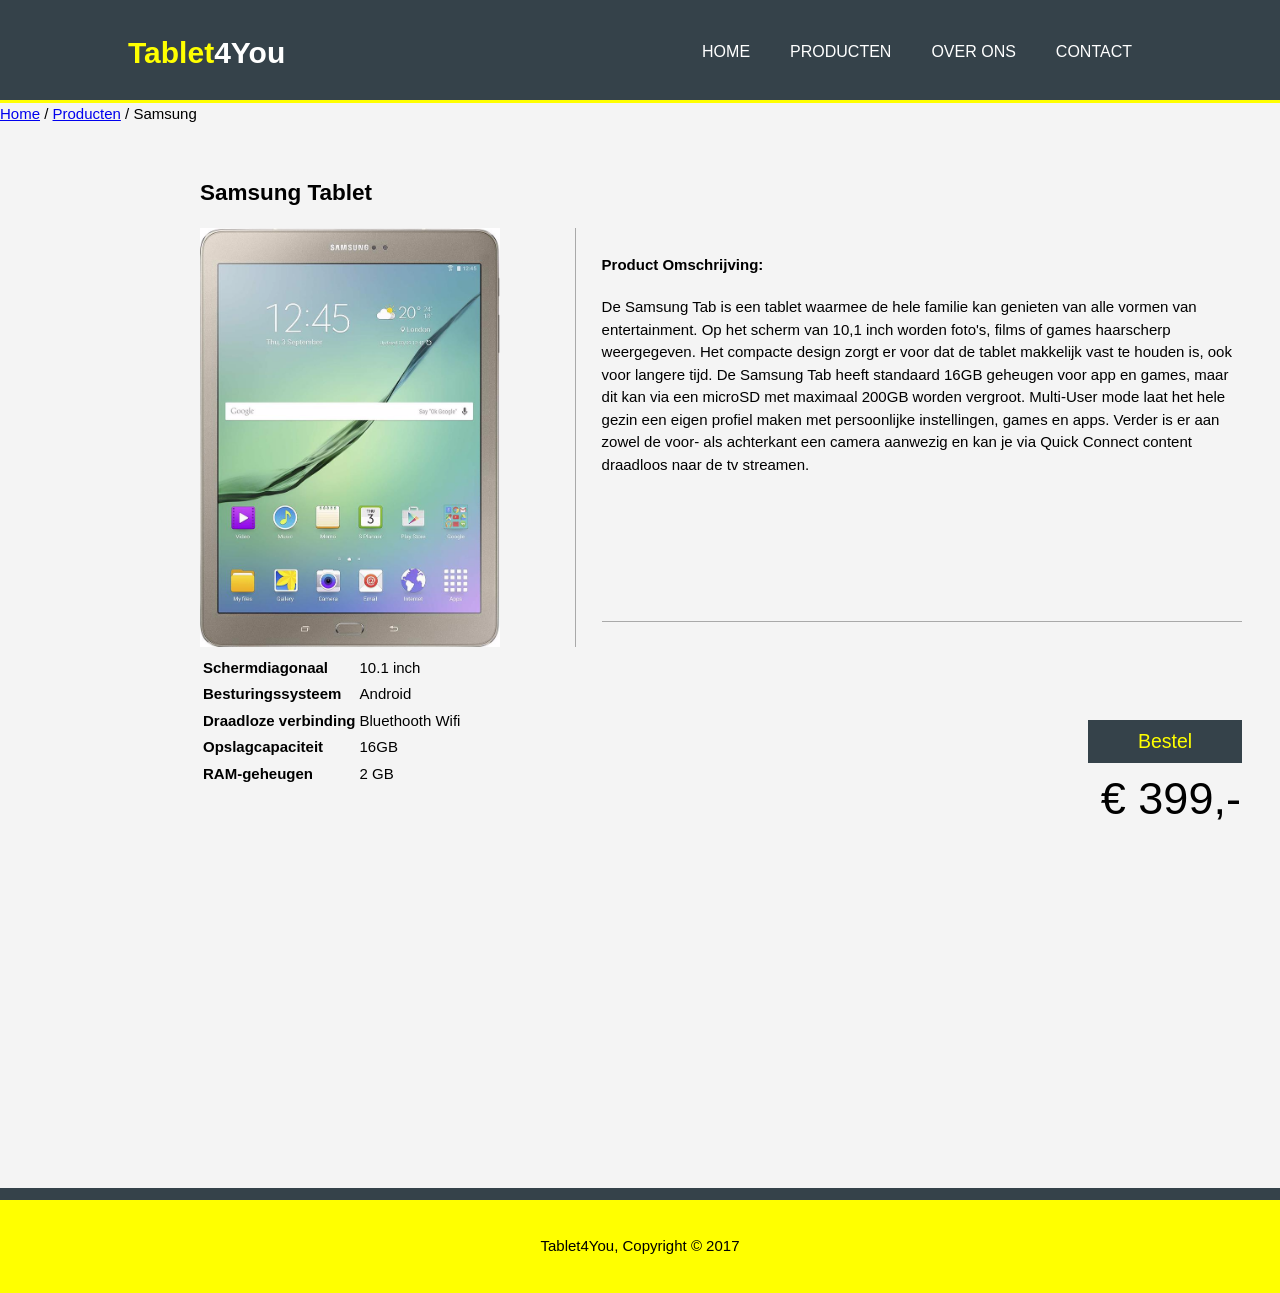
<file: workspace/samsung_1.html>
<!DOCTYPE html>
<html>
    <head>
        <meta charset="utf-8">
        <meta http-equiv="X-UA-Compatible" content="IE=edge">
        <meta name="viewport" content="width=device-width, initial-scale=1">
        <meta name="description" content="tablet4you, tablet, samsung, 10.1, android">
        <meta name="author" content="Jermo Barbereaux Swaab">
        <link rel="stylesheet" href="css/tablets.css">
        <title>Samsung Tablet | Tablet4You</title>
    </head>
    <body>
      <header>
        <div class="container">
          <h1 id="branding"><a href="index.html"><span class="highlight">Tablet</span></a>4You</h1>
            <nav>
              <ul>
                <li ><a href="index.html">Home</a></li>
                <li ><a href="producten.html">Producten</a></li>
                <li ><a href="over-ons.html">Over ons</a></li>
                <li ><a href="contact.html">Contact</a></li>
              </ul>
            </nav>
          </div>
      </header>
        <div class="broodkruimel"><a href="index.html">Home</a> / <a href="producten.html">Producten</a> / Samsung</div>
        <main>
            <content>
                <h2>Samsung Tablet</h2>
            </content>
            <content >
                <div class="product-detail">
                    <img src="img/samsung goud 10.jpg" alt="Een tablet van het merk Samsung">
                    <div class="bestel-tablet">
                        <span class="prijs"> € 399,-</span>
                        <form method="get" action="https://www.bcc.nl/computer/tablet">
                          <button type="submit" class="button1">Bestel</button>
                    </div>
                </div>

                <div class="product-description-detail">
                    <table class="product-table">
                        <tr>
                            <th>Schermdiagonaal</th>
                            <td>10.1 inch</td>
                        </tr>
                        <tr>
                            <th>Besturingssysteem</th>
                            <td>Android</td>
                        </tr>
                        <tr>
                            <th>Draadloze verbinding</th>
                            <td>Bluethooth Wifi</td>
                        </tr>
                        <tr>
                            <th>Opslagcapaciteit</th>
                            <td>16GB</td>
                        </tr>
                        <tr>
                            <th>RAM-geheugen</th>
                            <td> 2 GB</td>
                        </tr>

                    </table>
                    <div class="product-description">
                       <h4>Product Omschrijving:</h4>
                       <p>De Samsung Tab is een tablet waarmee de hele familie kan genieten van alle vormen van entertainment.
                       Op het scherm van 10,1 inch worden foto's, films of games haarscherp weergegeven.
                       Het compacte design zorgt er voor dat de tablet makkelijk vast te houden is, ook voor langere tijd.
                       De Samsung Tab heeft standaard 16GB geheugen voor app en games, maar dit kan via een microSD met maximaal 200GB worden vergroot.
                       Multi-User mode laat het hele gezin een eigen profiel maken met persoonlijke instellingen, games en apps. Verder is er aan zowel de voor- als achterkant een
                       camera aanwezig en kan je via Quick Connect content draadloos naar de tv streamen.</p>
                    </div>
                </div>

            </content>
        </main>
        <footer>
          <p>Tablet4You, Copyright &copy; 2017</p>
        </footer>
    </body>
</html>
</file>
<file: workspace/css/style.css>
body{
  font: 15px/1.5 Arial, Helvetica, sans-serif;
  padding: 0;
  margin: 0;
  background-color: #f4f4f4;
}


/* IDEA: algemeen */
.container{
  width: 80%;
  margin: auto;
  overflow: hidden;
}

header nav ul{
  margin: 0;
  padding: 0;
}

.button1{
border-radius: 15px;
border: none;
height: 50px;
width: 140px;
background-color: yellow;
color: #fff;
text-shadow:
   -1px -1px 0 #000,
    1px -1px 0 #000,
    -1px 1px 0 #000,
     1px 1px 0 #000;
font-size: 2.0em;

}

/* IDEA: header */
header{
  background: #35424a;
  color: #ffffff;
  padding-top: 30px;
  min-height: 70px;
  border-bottom: yellow 3px solid;
}
header h1 a{
  font-size: 1em;
  text-transform: inherit;
}
header a{
  color: #ffffff;
  text-decoration: none;
  text-transform: uppercase;
  font-size: 16px;
  font-weight: lighter;
}

header li{
  float: left;
  display: inline;
  padding: 0 20px 0 20px;
}

header #branding{
  float: left;
}

header h1{
  margin: 0;
}

header nav{
  float: right;
  margin-top: 10px;
}

header .highlight, header .current a{
  color: yellow;
  font-weight: bold;
}

header a:hover{
  color: darkgray;
  font-weight: bold;
}

/* IDEA: front banner */
#showcase{
  min-height: 400px;
  background-image:url(../img/banner.png);
  background-repeat: no-repeat;
  background-position: center;
  color: #fff;
  text-align: center;
  background-size: cover;


}

#showcase h1{
  margin-top: 125px;
  font-size: 50px;
  margin-bottom: 10px;
}

#showcase p{
  font-size: 20px;
}

/* IDEA: enquete */
#enquete{
  padding: 15px;
  height: 60px;
  color: #fff;
  background-color: #35424a;
}

#enquete h3{
  float: left;
  margin: 20px;
}

#enquete form{
  float: right;
  margin-top: 5px;
  margin-right: 55px;
}

button:hover{
  box-shadow: 2px 2px 2px 2px black;
  background-color: darkgray;
  color: yellow;
}

/* IDEA: Boxes */
#boxes{
  margin-top: 200px;

}

#boxes .afbeeldingen{
  width: 30%;
  text-align: center;
  padding: 10px;
  float: left;
}

#boxes .afbeeldingen img{
width: 100px;
}

footer{
  padding:20px;
  margin-top: 350px;
  color: black;
  background-color: yellow;
  border-top: 12px #35424a solid;
  text-align: center;
}
</file>
<file: workspace/css/over-ons.css>
body{
  font: 15px/1.5 Arial, Helvetica, sans-serif;
  padding: 0;
  margin: 0;
  background-color: #f4f4f4;
}


/* IDEA: algemeen */
.container{
  width: 80%;
  margin: auto;
  overflow: hidden;
}

header nav ul{
  margin: 0;
  padding: 0;
}

/* IDEA: header */
header{
  background: #35424a;
  color: #ffffff;
  padding-top: 30px;
  min-height: 70px;
  border-bottom: yellow 3px solid;
}
header h1 a{
  font-size: 1em;
  text-transform: inherit;
}
header a{
  color: #ffffff;
  text-decoration: none;
  text-transform: uppercase;
  font-size: 16px;
  font-weight: lighter;
}

header li{
  float: left;
  display: inline;
  padding: 0 20px 0 20px;
}

header #branding{
  float: left;
}

header h1{
  margin: 0;
}

header nav{
  float: right;
  margin-top: 10px;
}

header .highlight, header .current a{
  color: yellow;
  font-weight: bold;
}

header a:hover{
  color: darkgray;
  font-weight: bold;
}

/* IDEA: Sidebar van de twee talen */
.sidebar{
  display: flex;
}

.sidebar ul li{
  list-style: none;
  margin: 15px;
  border: 1px solid darkgray;
  padding: 10px;
  font-size: 100%;
}

#tweetalen {
    position: absolute;
    top: 18%;
    left: 82%;
    min-width: 11.7%;
}

ul li a{
  text-decoration: none;
  text-transform: uppercase;
}

.sidebar ul li a:hover{
  font-weight: bold;
}
/* IDEA: over ons segment */
.intro {
  width: 60%;
  margin: 100px auto 0px auto;
  border-right: 1px solid darkgray;
  padding: 10px 80px 80px 80px;
}

.intro h3{
  margin-bottom: 10px;
}

/* IDEA: img picture */
#picture{
  border-radius: 200%;
  width: 60%;
  margin: auto;
  position: relative;
  left: 160px;
}

/* IDEA: footer */
footer{
  position: relative;
  top: 50px;
  padding:20px;
  margin-top: 350px;
  color: black;
  background-color: yellow;
  border-top: 12px #35424a solid;
  text-align: center;
}
</file>
<file: workspace/css/tablets.css>
body{
  font: 15px/1.5 Arial, Helvetica, sans-serif;
  padding: 0;
  margin: 0;
  background-color: #f4f4f4;
}


/* IDEA: algemeen */
.container{
  width: 80%;
  margin: auto;
  overflow: hidden;
}

header nav ul{
  margin: 0;
  padding: 0;
}

main{
  margin: 50px 0 0 200px;
}

/* IDEA: header */
header{
  background: #35424a;
  color: #ffffff;
  padding-top: 30px;
  min-height: 70px;
  border-bottom: yellow 3px solid;
}
header h1 a{
  font-size: 1em;
  text-transform: inherit;
}
header a{
  color: #ffffff;
  text-decoration: none;
  text-transform: uppercase;
  font-size: 16px;
  font-weight: lighter;
}

header li{
  float: left;
  display: inline;
  padding: 0 20px 0 20px;
}

header #branding{
  float: left;
}

header h1{
  margin: 0;
}

header nav{
  float: right;
  margin-top: 10px;
}

header .highlight, header .current a{
  color: yellow;
  font-weight: bold;
}

header a:hover{
  color: darkgray;
  font-weight: bold;
}

/* IDEA: product img */
.product-detail img{
  width: 300px;
  height: auto;
  border-right: 1px solid darkgray;
  padding-right: 75px;
}

/* IDEA: product omschrijving */
.product-description-detail{
text-align: left;
}

.product-detail .prijs {
    font-size: 3em;
    position: absolute;
    left: 86%;
    top: 85%;
}

.product-detail button {
    padding: 10px 50px;
    border-style: none;
    color: yellow;
    font-size: 1.3em;
    background-color: #35424a;
    position: absolute;
    left: 85%;
    top: 80%;
}


.product-description {
    width: 50%;
    position: absolute;
    left: 45%;
    top: 26%;
    padding-bottom: 130px;
    border-bottom: 1px solid darkgray;
    margin-left: 2%;
}

/* IDEA: footer */
footer{
  position: relative;
  top: 50px;
  padding:20px;
  margin-top: 350px;
  color: black;
  background-color: yellow;
  border-top: 12px #35424a solid;
  text-align: center;
}

button:hover{
  font-weight: bold;
  text-transform: uppercase;
  color: #fff;
}
</file>
<file: workspace/css/contact.css>
body{
  font: 15px/1.5 Arial, Helvetica, sans-serif;
  padding: 0;
  margin: 0;
  background-color: #f4f4f4;
}


/* IDEA: algemeen */
.container{
  width: 80%;
  margin: auto;
  overflow: hidden;
}

header nav ul{
  margin: 0;
  padding: 0;
}

/* IDEA: header */
header{
  background: #35424a;
  color: #ffffff;
  padding-top: 30px;
  min-height: 70px;
  border-bottom: yellow 3px solid;
}
header h1 a{
  font-size: 1em;
  text-transform: inherit;
}
header a{
  color: #ffffff;
  text-decoration: none;
  text-transform: uppercase;
  font-size: 16px;
  font-weight: lighter;
}

header li{
  float: left;
  display: inline;
  padding: 0 20px 0 20px;
}

header #branding{
  float: left;
}

header h1{
  margin: 0;
}

header nav{
  float: right;
  margin-top: 10px;
}

header .highlight, header .current a{
  color: yellow;
  font-weight: bold;
}

header a:hover{
  color: darkgray;
  font-weight: bold;
}

.container-contact{
  overflow: hidden;
  margin-left: 5%;
}
/* IDEA: maps banner */
.maps{
  width: 100%;
  height: auto;
  position: absolute;
  top: 875px;
  padding-top: 10px;
  background-color: #35424a;
  border-top: 3px solid yellow;
}

/* IDEA: contact form */
.contact-form form{
  margin: 100px;
}

/* IDEA: bedrijfs informatie */
#bedrijf-info{
  position: relative;
  bottom: 395px;
  left: 625px;
  border-left: 1px solid darkgray;
  padding-left: 20px;
}

#bedrijf-info table tr td{
  text-align: left;
  margin-right: 50px;
}

/* IDEA: footer */
footer{
  position: relative;
  padding:20px;
  color: black;
  background-color: yellow;
  border-top: 12px #35424a solid;
  text-align: center;
}
</file>
